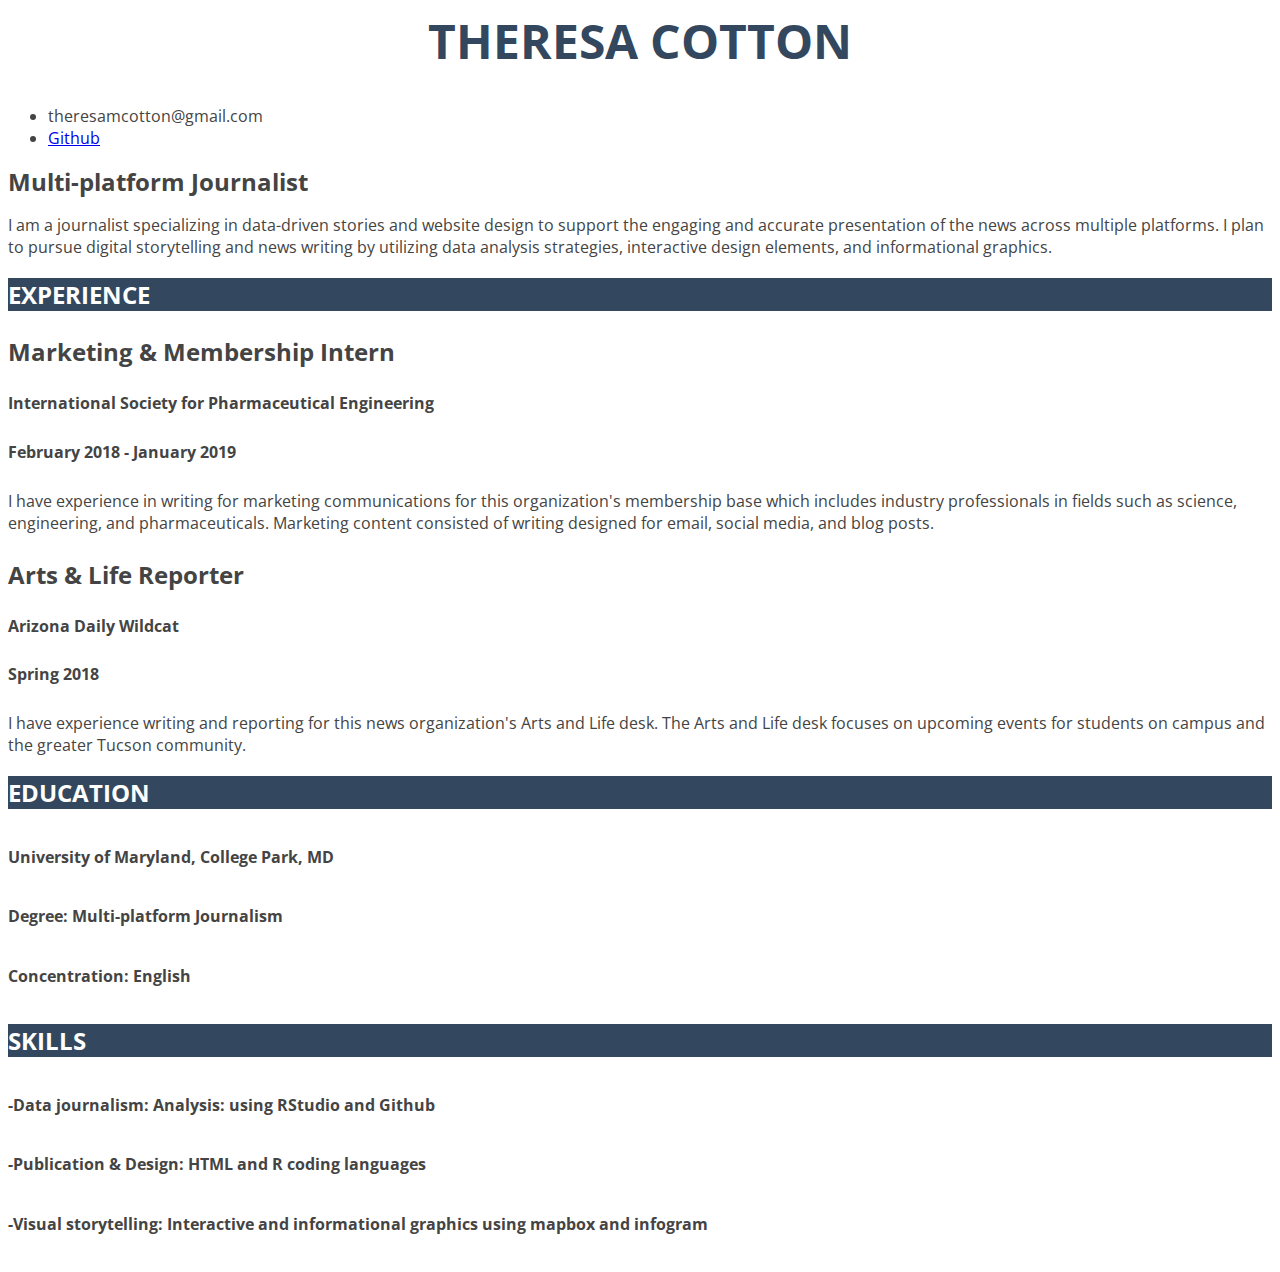
<file: index.html>
<html lang="en">
  <head>
    <title>Theresa's Resume</title>
  </head>
<link rel="stylesheet" type="text/css" href="style.css">

<link href="https://fonts.googleapis.com/css2?family=Open+Sans:wght@400;600;700&display=swap" rel="stylesheet">

  <body>
<!-- comment 1 -->

<h1>Theresa Cotton</h1>

    <!-- Photo -->
<!--
<img src="theresa.jpg" width 300px">
-->

<!-- Contact details -->

<ul>
  <li> theresamcotton@gmail.com</li>
<li><a href="Github:https://github.com/tcotton1jour">Github</a></li>
</ul>

<!-- Title and mission statement -->

<strong>Multi-platform Journalist</strong>

<p>I am a journalist specializing in data-driven stories and website design to support the engaging and accurate presentation of the news across multiple platforms. I plan to pursue digital storytelling and news writing by utilizing data analysis strategies, interactive design elements, and informational graphics.
</p>

<!-- previous work info -->

<h2>Experience</h2>

<!-- first job -->

<h3> Marketing & Membership Intern</h3>
<h4>International Society for Pharmaceutical Engineering </h4>
<h5>February 2018 - January 2019</h5>
<p>I have experience in writing for marketing communications for this organization's
membership base which includes industry professionals in fields such as science,
engineering, and pharmaceuticals. Marketing content consisted of writing designed
for email, social media, and blog posts.</p>

<!-- second job -->

<h3> Arts & Life Reporter</h3>
<h4>Arizona Daily Wildcat</h4>
<h5>Spring 2018</h5>
<p>I have experience writing and reporting for this news organization's Arts and Life
desk. The Arts and Life desk focuses on upcoming events for students on campus
and the greater Tucson community.</p>

<!-- degree -->

<h2>Education</h2>

<h6>University of Maryland, College Park, MD</h6>
<h6>Degree: Multi-platform Journalism</h6>
<h6>Concentration: English</h6>

<!-- skills -->

<h2>Skills</h2>

<h6>-Data journalism: Analysis: using RStudio and Github</h6>
<h6>-Publication & Design: HTML and R coding languages</h6>
<h6>-Visual storytelling: Interactive and informational graphics using
  mapbox and infogram</h6>
  </body>

  </html>
</file>
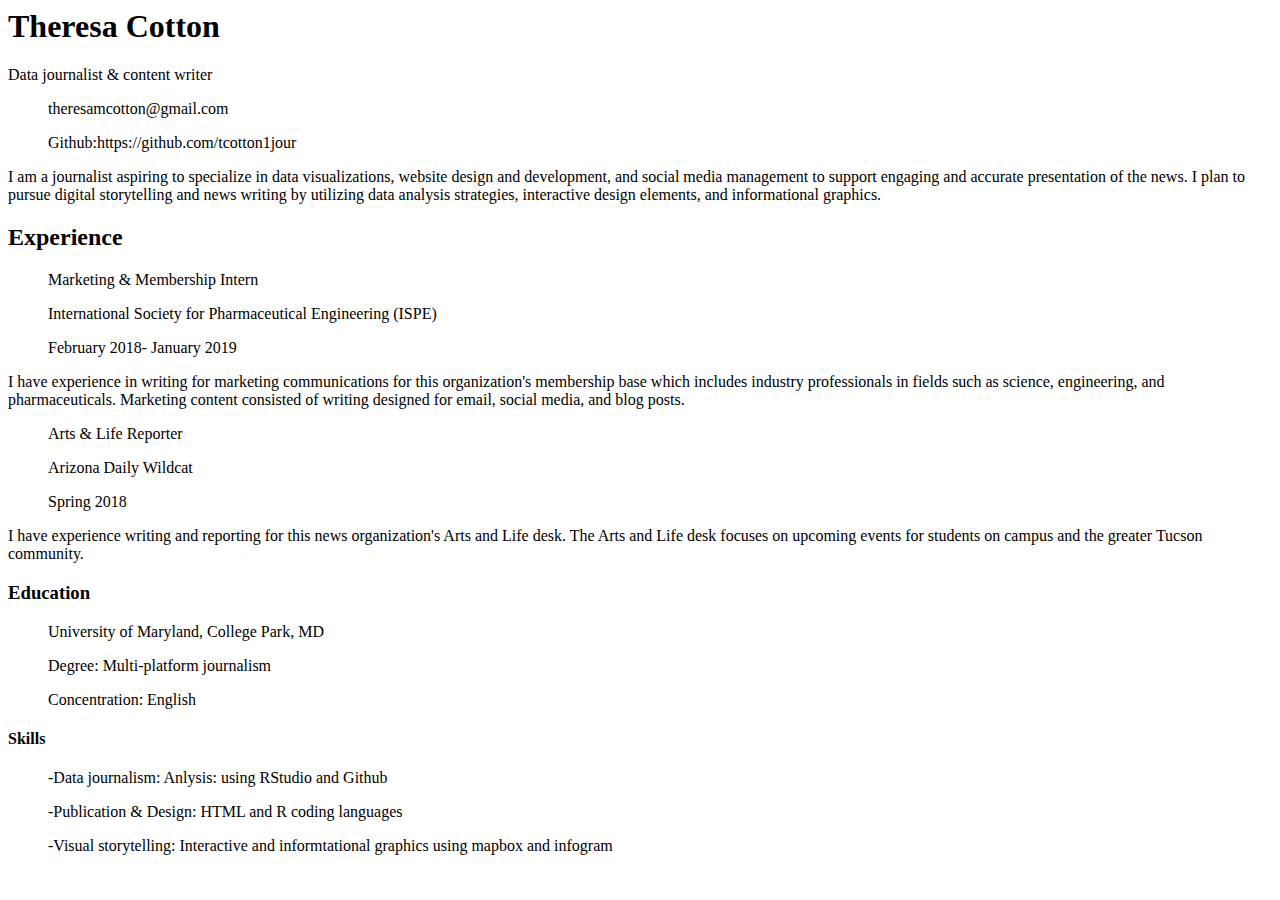
<file: resume/index.html>
<html lang="en">
  <head>
    <title>Theresa Cotton Resume</title>
  </head>

  <body>

    <h1>Theresa Cotton</h1>

    <p>Data journalist & content writer
<ul> theresamcotton@gmail.com</ul>
<ul>Github:https://github.com/tcotton1jour</ul>

I am a journalist aspiring to specialize in data visualizations, website design and development,
and social media management to support engaging and accurate presentation of the news. I plan
to pursue digital storytelling and news writing by utilizing data analysis strategies,
interactive design elements, and informational graphics.</p>
    <h2>Experience</h2>
    <p>
  <ol> Marketing & Membership Intern</ol>
<ol>International Society for Pharmaceutical Engineering (ISPE)</ol>
<ol>February 2018- January 2019</ol>
I have experience in writing for marketing communications for this organization's
membership base which includes industry professionals in fields such as science,
engineering, and pharmaceuticals. Marketing content consisted of writing designed
for email, social media, and blog posts.

<ol> Arts & Life Reporter</ol>
<ol>Arizona Daily Wildcat</ol>
<ol>Spring 2018</ol>
I have experience writing and reporting for this news organization's Arts and Life
desk. The Arts and Life desk focuses on upcoming events for students on campus
and the greater Tucson community.
</p>
<h3>Education</h3>
<ol>University of Maryland, College Park, MD</ol>
<ol>Degree: Multi-platform journalism</ol>
<ol>Concentration: English</ol>
<h4>Skills</h4>
<ol>-Data journalism: Anlysis: using RStudio and Github</ol>
<ol>-Publication & Design: HTML and R coding languages</ol>
<ol>-Visual storytelling: Interactive and informtational graphics using
  mapbox and infogram</ol>
  </body>

  </html>
</file>
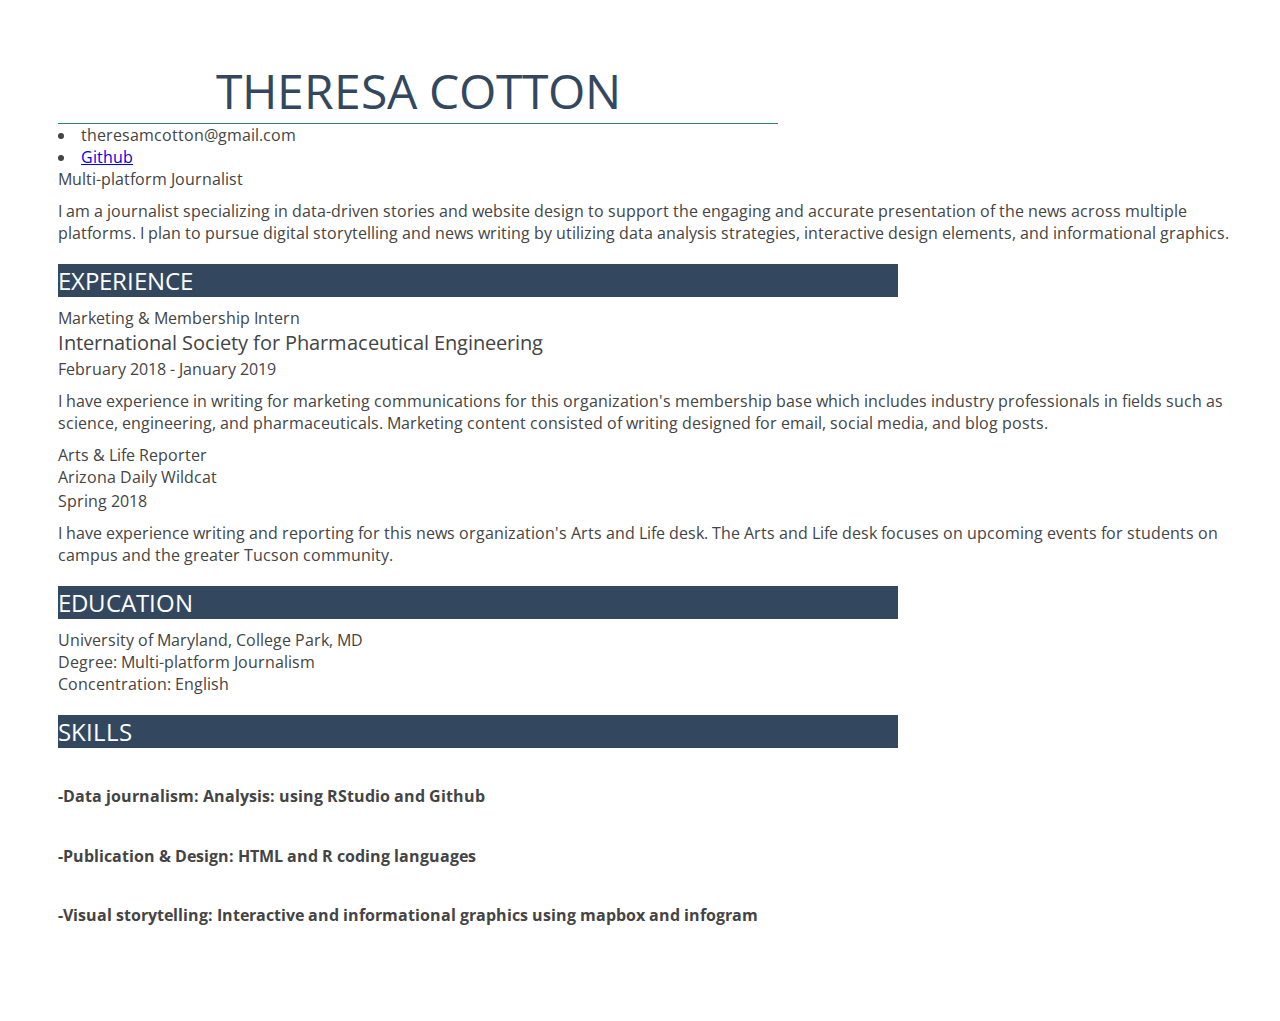
<file: resume/index1.html>
<html lang="en">
  <head>
    <class="top">
    <title>Theresa's Resume</title>
  </head>
<link rel="stylesheet" type="text/css" href="style.css">

<link href="https://fonts.googleapis.com/css2?family=Open+Sans:wght@400;600;700&display=swap" rel="stylesheet">

  <body>
<!-- comment 1 -->

<div id="container">
<div id="name">Theresa Cotton</div>

    <!-- Photo -->
<!--
<img src="theresa.jpg" width 300px">
-->

<!-- Contact details -->

<class ="menu">
  <li> theresamcotton@gmail.com</li>
<li><a href="Github:https://github.com/tcotton1jour">Github</a></li>
</ul>

<!-- Title and mission statement -->

<div id="title">Multi-platform Journalist<div>

<div class="description">I am a journalist specializing in data-driven stories and website design to support the engaging and accurate presentation of the news across multiple platforms. I plan to pursue digital storytelling and news writing by utilizing data analysis strategies, interactive design elements, and informational graphics.
</div>

<!-- previous work info -->

<div class="sectionheader">Experience</div>

<!-- first job -->

<div id="jobtile"> Marketing & Membership Intern</div>
<div class="organization">International Society for Pharmaceutical Engineering </div>
<div class="date">February 2018 - January 2019</div>
<div class="description">I have experience in writing for marketing communications for this organization's
membership base which includes industry professionals in fields such as science,
engineering, and pharmaceuticals. Marketing content consisted of writing designed
for email, social media, and blog posts.</div>

<!-- second job -->

<div id="jobtitle"> Arts & Life Reporter</div>
<div id="organization">Arizona Daily Wildcat</div>
<div class="date">Spring 2018</div>
<div class="description">I have experience writing and reporting for this news organization's Arts and Life
desk. The Arts and Life desk focuses on upcoming events for students on campus
and the greater Tucson community.</div>

<!-- degree -->

<div class="sectionheader">Education</div>

<div id="degree">University of Maryland, College Park, MD</div>
<div id="degree">Degree: Multi-platform Journalism</div>
<div id="degree">Concentration: English</div>

<!-- skills -->

<div class="sectionheader">Skills</div>

<h6>-Data journalism: Analysis: using RStudio and Github</h6>
<h6>-Publication & Design: HTML and R coding languages</h6>
<h6>-Visual storytelling: Interactive and informational graphics using
  mapbox and infogram</h6>
</top>
</div>
  </body>

  </html>
</file>
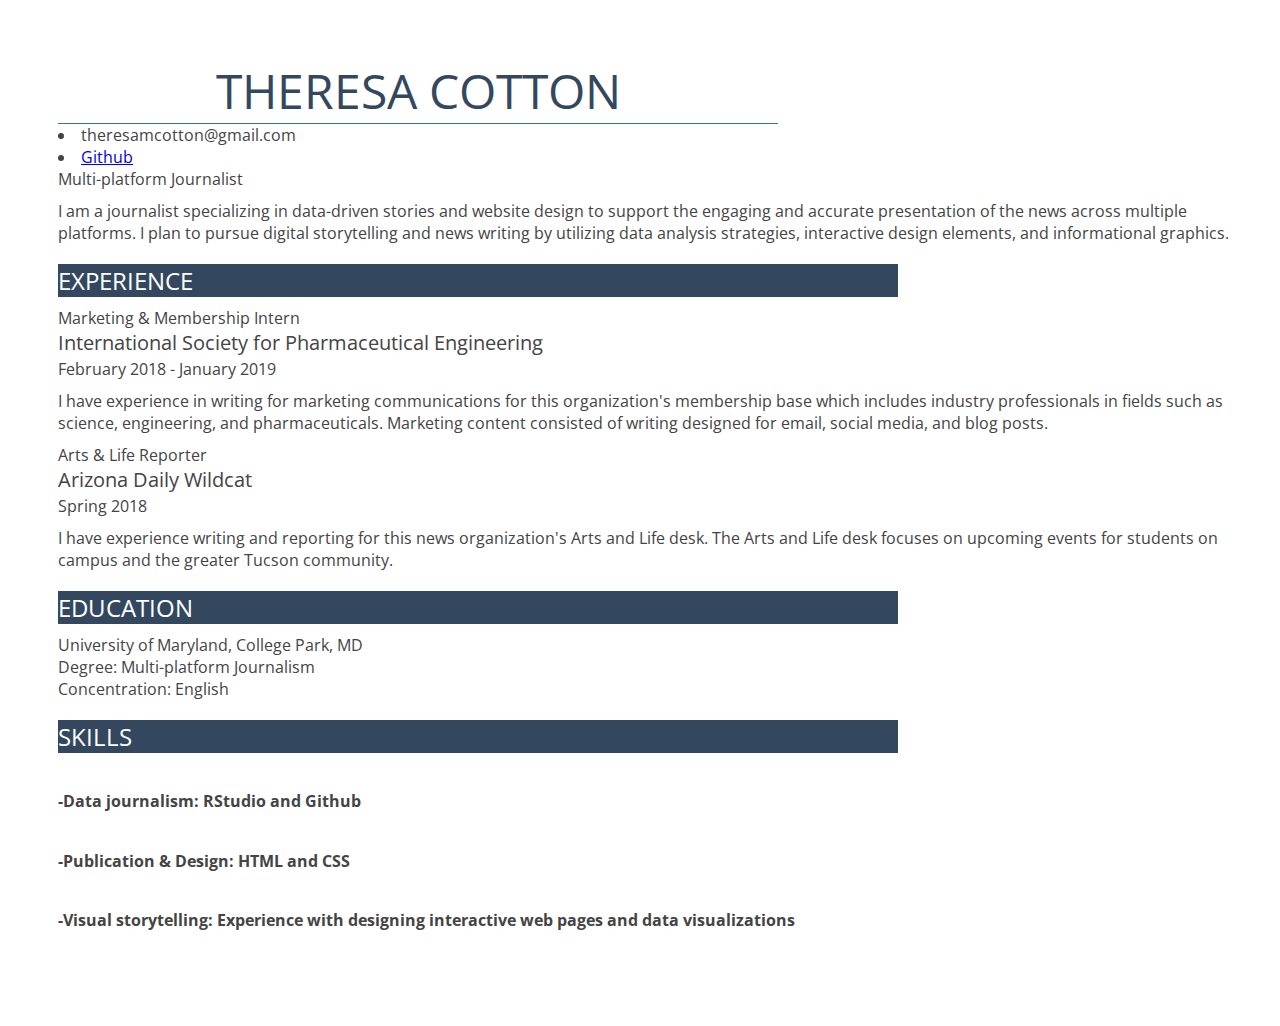
<file: resume/indexwithstyle.html>
<html lang="en">
  <head>
    <class="top">
    <title>Theresa's Resume</title>
  </head>
<link rel="stylesheet" type="text/css" href="style.css">

<link href="https://fonts.googleapis.com/css2?family=Open+Sans:wght@400;600;700&display=swap" rel="stylesheet">

  <body>
<!-- comment 1 -->

<div id="container">
<div id="name">Theresa Cotton</div>

    <!-- Photo -->
<!--
<img src="theresa.jpg" width 300px">
-->

<!-- Contact details -->

<class ="menu">
  <li> theresamcotton@gmail.com</li>
<li><a href="Github:https://github.com/tcotton1jour">Github</a></li>
</ul>

<!-- Title and mission statement -->

<div id="title">Multi-platform Journalist<div>

<div class="description">I am a journalist specializing in data-driven stories and website design to support the engaging and accurate presentation of the news across multiple platforms. I plan to pursue digital storytelling and news writing by utilizing data analysis strategies, interactive design elements, and informational graphics.
</div>

<!-- previous work info -->

<div class="sectionheader">Experience</div>

<!-- first job -->

<div id="jobtile"> Marketing & Membership Intern</div>
<div class="organization">International Society for Pharmaceutical Engineering </div>
<div class="date">February 2018 - January 2019</div>
<div class="description">I have experience in writing for marketing communications for this organization's
membership base which includes industry professionals in fields such as science,
engineering, and pharmaceuticals. Marketing content consisted of writing designed
for email, social media, and blog posts.</div>

<!-- second job -->

<div id="jobtitle"> Arts & Life Reporter</div>
<div class="organization">Arizona Daily Wildcat</div>
<div class="date">Spring 2018</div>
<div class="description">I have experience writing and reporting for this news organization's Arts and Life
desk. The Arts and Life desk focuses on upcoming events for students on campus
and the greater Tucson community.</div>

<!-- degree -->

<div class="sectionheader">Education</div>

<div id="degree">University of Maryland, College Park, MD</div>
<div id="degree">Degree: Multi-platform Journalism</div>
<div id="degree">Concentration: English</div>

<!-- skills -->

<div class="sectionheader">Skills</div>

<h6>-Data journalism: RStudio and Github</h6>
<h6>-Publication & Design: HTML and CSS </h6>
<h6>-Visual storytelling: Experience with designing interactive web pages and data visualizations</h6>
</top>
</div>
  </body>

  </html>
</file>
<file: style.css>
/* Style for my resume */

BODY {
  font-family: 'Open Sans', sans-serif;
  font-size: 1em;
  color:#444;
  font-weight:400;
}
/* banner name is size 3em, all uppercase letters and centered at top of page in dark gray*/
h1 {
  font-size:3em;
  text-transform:uppercase;
  text-align:center;
  color:#33485e;

/* title all letters are uppercase, font size is changed to 1.5em, and is dark gray */
}
strong {
  color:#33485e
  text-transform:uppercase;
  font-size:1.5em;
}
/* subtitles are 1.5em in size, the text is all uppercase, and dark gray in color with background*/
h2 {
  font-size:1.5em;
  text-transform:uppercase;
  background-color:#33485e;
  color:#fff;

}
/* job title font size is changed to 1.5em and 600 level boldness*/
h3 {
  font-size:1.5em;
  text-transform:bold:600;

}
/* organization name is 1em in size and 400 level in boldness*/
h4 {
  text-transform:bold:400;
  font-size:1em;
}
/* organization date is 400 level in boldness and font size is 1em in italic*/
h5 {
  text-transform: bold:400;
  font-size:1em;
  text-transform:italic;
}
/* degree and skills information is 1em in size*/
h6 {
  font-size:1em;
}
</file>
<file: resume/style.css>
/* Style for my resume */

BODY {
  font-family: 'Open Sans', sans-serif;
  font-size: 1em;
  color:#444;
  font-weight:400;
}
#container {
  width:100%;
  max-width:1200px;
  margin: 0 auto;
  padding: 50px;
}
/* banner name is size 3em, all uppercase letters and centered at top of page in dark gray*/
#name {
  font-size:3em;
  text-transform:uppercase;
  text-align:center;
  color:#33485e;
  border-bottom: 1px solid #33845e;
  width: 60%;
  min-width: 300px;


/* title all letters are uppercase, font size is changed to 1.5em, and is dark gray */
}
.title {
  color:#33485e
  text-transform:uppercase;
  font-size:1.5em;
  font-weight: 600;
  text-align: 20px;
  margin-top: 0px;
  margin-bottom: 0px;
  margin-left: 0px;
  margin-right: 0px;
}
/* subtitles are 1.5em in size, the text is all uppercase, and dark gray in color with background*/
.sectionheader {
  font-size:1.5em;
  text-transform:uppercase;
  background-color:#33485e;
  color:#fff;
margin-top: 20px;
margin-bottom: 10px;
margin-right:0px;
margin_left:0px;
width:70%;
mid_width:300px;
}
/* job title font size is changed to 1.5em and 600 level boldness*/
.jobtitle {
  font-size:1.5em;
  text-transform:bold:600;

}
/* organization name is 1em in size and 400 level in boldness*/
.organization {
  text-transform:bold:400;
  font-size:1.25em;
}
/* organization date is 400 level in boldness and font size is 1em in italic */
.date {
  text-transform: bold:400;
  font-size:1em;
  text-transform:italic;
  margin-top: 2px;
  margin-bottom: 0px;
  margin-right: 0px;
  margin-left: 0px;
}
/* degree and skills information is 1em in size*/
.degree {
  font-size:1em;
  margin-top: 5px;
  margin-right: 0px;
  margin-left: 0px;
  margin-bottom: 0px;
}
.description {
  margin-top: 10px;
  margin-bottom: 10px;
  margin-left: 0px;
  margin-right: 0px;
}
.menu {
  margin: 0px;
  padding: 0px;
  text-align:center;
  text_transform: inline;
}
.top {
  width: 60%
  min-width: 300px;
  margin:0 auto;
  margin-bottom: 30px
}
h6 {
  font-size:1em; 
}
</file>
